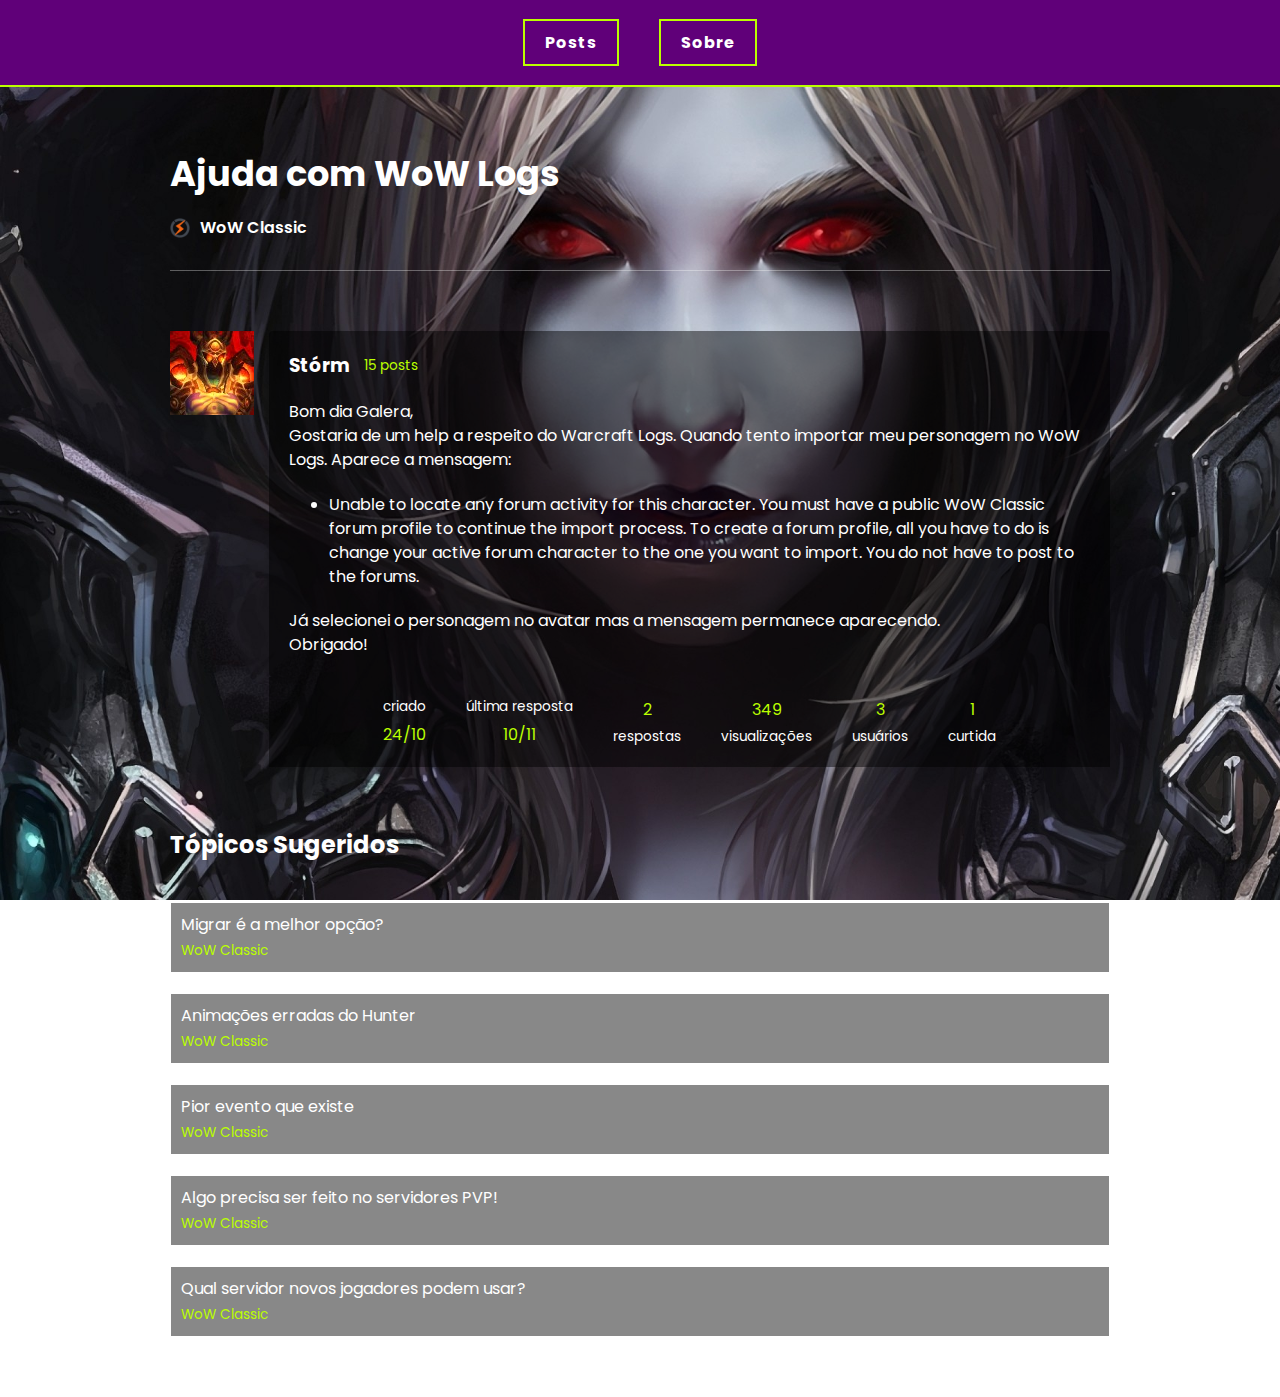
<file: index.html>
<!DOCTYPE html>
<html lang="pt-BR">

<head>
    <meta charset="UTF-8">
    <meta name="description" content="Lorem ipsum dolor sit amet consectetur, adipisicing elit.">
    <meta property="og:type" content="website">
    <meta property="og:title" content="Ajuda com WoW Logs">
    <meta property="og:description" content="Lorem ipsum dolor sit amet consectetur, adipisicing elit.">
    <meta property="og:url" content="https://www.warcraft.co">
    <meta property="og:image" content="https://www.warcraft.co/img/imagem.png">
    <meta name="viewport" content="width=device-width, initial-scale=1.0">
    <title>Fórum WoW - Posts</title>
    <link rel="stylesheet" type="text/css" href="./css/style.css">
</head>

<body>
    <header class="header" aria-label="Cabeçalho do site">
        <div class="container">
            <nav class="menu-nav" aria-label="navegação do site">
                <ul>
                    <li><a href="index.html">Posts</a></li>
                    <li><a href="sobre.html">Sobre</a></li>
                </ul>
            </nav>
        </div>
    </header>
    <main class="secao-principal" aria-label="Seção principal">
        <article aria-label="post do fórum">
            <header class="header-post">
                <h2>Ajuda com WoW Logs</h2>
                <p><span></span>WoW Classic</p>
            </header>
            <div class="post-personagem">
                <div>
                    <img src="/img/avatar.jpg" alt="imagem avatar do personagem">
                </div>
                <div class="infoPost">
                    <h3>Stórm<span>15 posts</span></h3>
                    <div class="desc-post">
                        <p>
                            Bom dia Galera,<br>Gostaria de um help a respeito do Warcraft Logs. Quando tento importar
                            meu personagem no WoW Logs. Aparece a mensagem:
                        </p>
                        <ul>
                            <li>
                                <p>
                                    Unable to locate any forum activity for this character. You must have a public WoW
                                    Classic forum profile to continue the import process. To create a forum profile, all
                                    you have to do is change your active forum character to the one you want to import.
                                    You do not have to post to the forums.
                                </p>
                            </li>
                        </ul>
                        <p>
                            Já selecionei o personagem no avatar mas a mensagem permanece aparecendo.<br>Obrigado!
                        </p>
                    </div>
                </div>
            </div>
            <footer class="footer">
                <ul class="lista-footer">
                    <li>
                        <p>criado</p>
                        <span>24/10</span>
                    </li>
                    <li>
                        <p>última resposta</p>
                        <span>10/11</span>
                    </li>
                    <li>
                        <span>2</span>
                        <p>respostas</p>
                    </li>
                    <li>
                        <span>349</span>
                        <p>visualizações</p>
                    </li>
                    <li>
                        <span>3</span>
                        <p>usuários</p>
                    </li>
                    <li>
                        <span>1</span>
                        <p>curtida</p>
                    </li>
                </ul>
            </footer>
        </article>
    </main>
    <aside class="topicos-sugeridos" aria-labelledby="sugeridos">
        <h4 id="sugeridos">Tópicos Sugeridos</h4>
        <ul>
            <a href="#">
                <li>
                    <p>Migrar é a melhor opção?</p>
                    <span>WoW Classic</span>
                </li>
            </a>
            <a href="#">
                <li>
                    <p>Animações erradas do Hunter</p>
                    <span>WoW Classic</span>
                </li>
            </a>
            <a href="#">
                <li>
                    <p>Pior evento que existe</p>
                    <span>WoW Classic</span>
                </li>
            </a>
            <a href="#">
                <li>
                    <p>Algo precisa ser feito no servidores PVP!</p>
                    <span>WoW Classic</span>
                </li>
            </a>
            <a href="#">
                <li>
                    <p>Qual servidor novos jogadores podem usar?</p>
                    <span>WoW Classic</span>
                </li>
            </a>
        </ul>
    </aside>
</body>

</html>
</file>
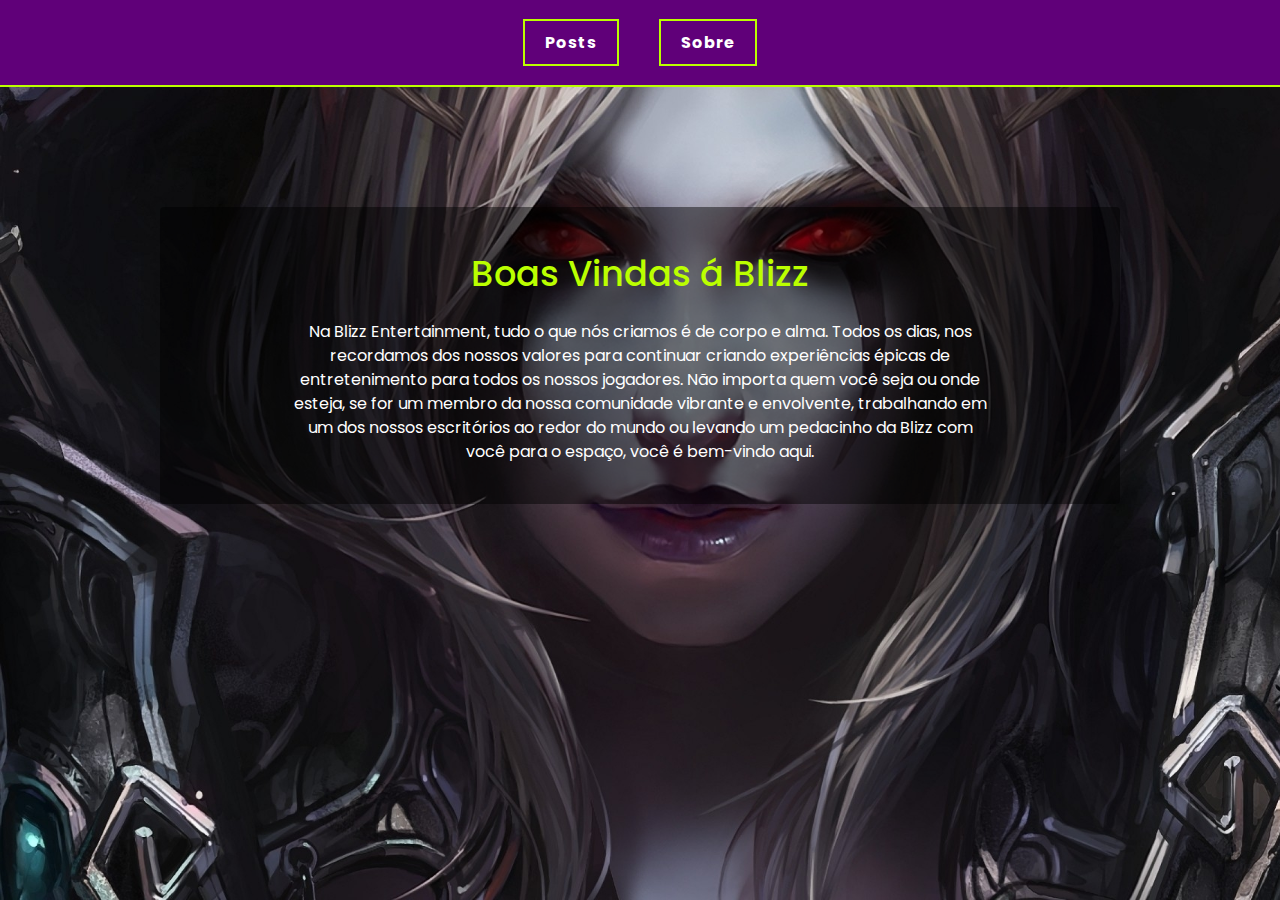
<file: sobre.html>
<!DOCTYPE html>
<html lang="pt-BR">

<head>
    <meta charset="UTF-8">
    <meta name="description" content="Lorem ipsum dolor sit amet consectetur, adipisicing elit.">
    <meta property="og:type" content="website">
    <meta property="og:title" content="Boas Vindas á Blizz">
    <meta property="og:description" content="Lorem ipsum dolor sit amet consectetur, adipisicing elit.">
    <meta property="og:url" content="https://www.warcraft.co">
    <meta property="og:image" content="https://www.warcraft.co/img/imagem.png">
    <meta name="viewport" content="width=device-width, initial-scale=1.0">
    <title>Sobre a Blizz</title>
    <link rel="stylesheet" type="text/css" href="/css/style.css">
</head>

<body>
    <header class="header" aria-label="Cabeçalho do site">
        <div class="container">
            <nav class="menu-nav" aria-label="navegação do site">
                <ul>
                    <li><a href="index.html">Posts</a></li>
                    <li><a href="sobre.html">Sobre</a></li>
                </ul>
            </nav>
        </div>
    </header>
    <article class="sobre-blizz" aria-label="Sobre a Blizz">
        <h2>Boas Vindas á Blizz</h2>
        <p>
            Na Blizz Entertainment, tudo o que nós criamos é de corpo e alma. Todos os dias, nos recordamos dos nossos
            valores para continuar criando experiências épicas de entretenimento para todos os nossos jogadores. Não
            importa quem você seja ou onde esteja, se for um membro da nossa comunidade vibrante e envolvente,
            trabalhando em um dos nossos escritórios ao redor do mundo ou levando um pedacinho da Blizz com você para o
            espaço, você é bem-vindo aqui.
        </p>
    </article>
</body>

</html>
</file>
<file: css/style.css>
@import url(https://fonts.googleapis.com/css2?family=Poppins:wght@400;500;600;700&display=swap);*{margin:0;padding:0;box-sizing:border-box;font-family:'Poppins',sans-serif}ul{list-style:none}a{text-decoration:none}body{background:url(/img/elfa-warcraft.jpg) no-repeat;background-size:cover;background-attachment:fixed}.header{background:#600079;padding:30px 0;border-bottom:2px solid #bf0}.header .container{max-width:960px;margin:0 auto;padding:0 10px;display:flex;justify-content:center}.header .menu-nav ul{display:flex;gap:40px}.header .menu-nav ul a{font-weight:700;letter-spacing:.06rem;padding:10px 20px;color:#fff;border:2px solid #bf0;transition:.3s}.header .menu-nav ul a:hover{border-color:#fff}.secao-principal{padding:60px 10px;max-width:960px;margin:0 auto}.secao-principal .header-post{display:flex;flex-direction:column;gap:15px;padding-bottom:30px;border-bottom:1px solid #fff5}.secao-principal .header-post h2{font-weight:700;font-size:2.2rem;color:#fff}.secao-principal .header-post p{color:#fff;font-size:1rem;font-weight:600;display:flex;align-items:center;gap:10px}.secao-principal .header-post p span{background:url(/img/bolt-icon.png);background-size:cover;width:20px;height:20px}.secao-principal .post-personagem{display:flex;gap:15px;padding-top:60px}.secao-principal .infoPost{display:flex;flex-direction:column;gap:20px;background:#0007;border-radius:4px;padding:20px;color:#fff}.secao-principal .infoPost h3{display:flex;align-items:center;gap:15px;font-weight:700}.secao-principal .infoPost h3 span{font-weight:400;font-size:.85rem;color:#bf0}.secao-principal .desc-post{display:flex;flex-direction:column;gap:20px}.secao-principal .desc-post ul{list-style:disc;margin-left:40px}.secao-principal .desc-post p{font-size:1rem;line-height:1.5rem}.secao-principal .footer{background:#0007;padding:20px 0;width:841px;margin-left:auto}.secao-principal .footer .lista-footer{display:flex;justify-content:center;gap:40px}.secao-principal .footer .lista-footer li{display:flex;flex-direction:column;align-items:center;gap:5px}.secao-principal .footer .lista-footer p{color:#fff;font-size:.85rem}.secao-principal .footer .lista-footer span{color:#bf0;font-size:1rem}.topicos-sugeridos{max-width:960px;margin:0 auto;padding:0 10px 60px 10px}.topicos-sugeridos h4{font-size:1.5rem;color:#fff}.topicos-sugeridos ul{display:flex;flex-direction:column;gap:20px;margin-top:40px}.topicos-sugeridos ul li{background:#0007;padding:10px;border:1px solid #fff}.topicos-sugeridos ul p{font-size:1rem;line-height:1.5rem;color:#fff}.topicos-sugeridos ul span{font-size:.85rem;color:#bf0}.sobre-blizz{max-width:960px;margin:120px auto 0;padding:40px;border-radius:4px;color:#fff;background:#0007;text-align:center}.sobre-blizz h2{margin-bottom:20px;font-size:2.2rem;font-weight:500;color:#bf0}.sobre-blizz p{font-size:1rem;line-height:1.5rem;max-width:70ch;margin:0 auto}
</file>
